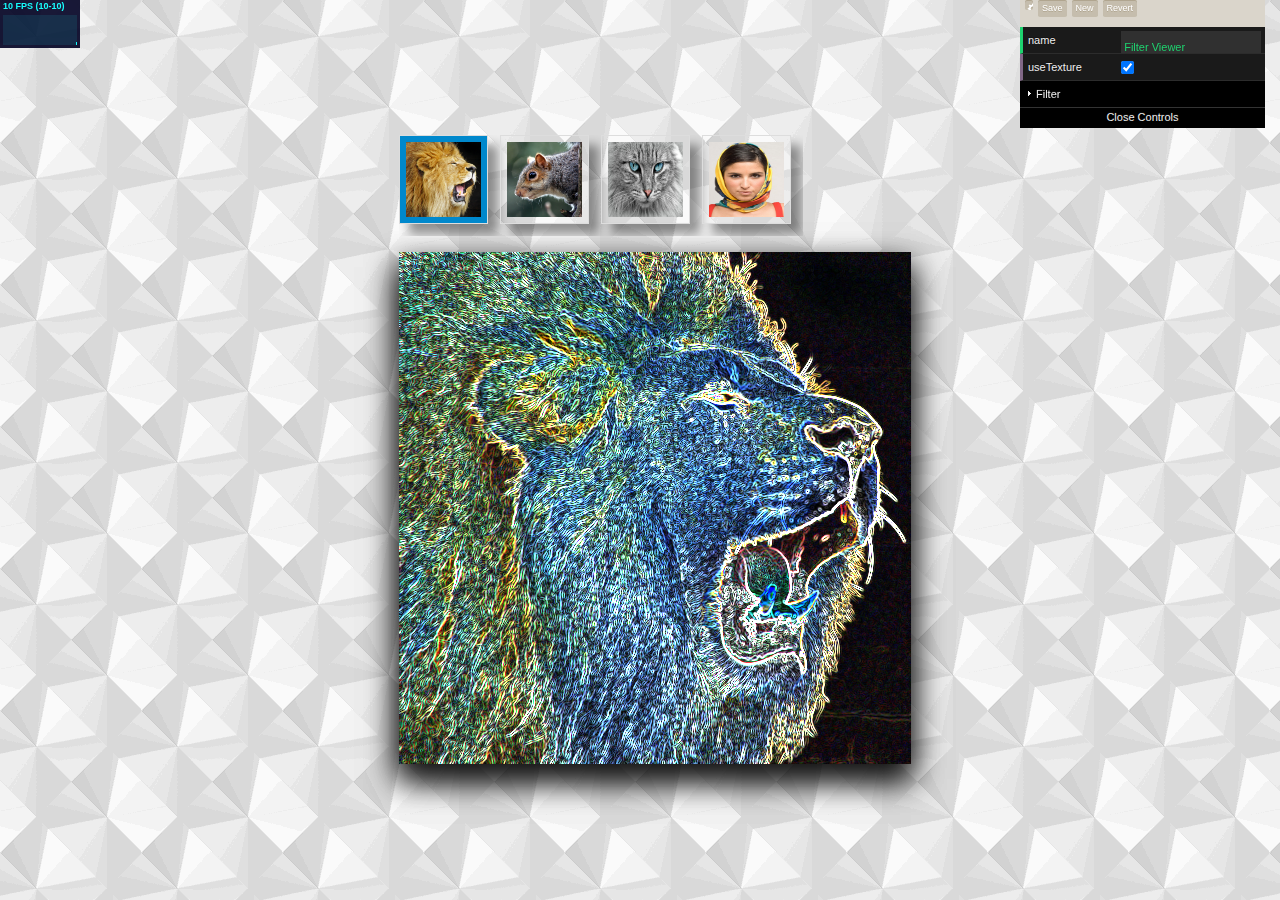
<file: FilterViewer/index.html>
<html>

<head>
    <meta charset="utf-8">
    <meta name="viewport" content="width=device-width, initial-scale=1.0">
    <meta name="description" content="RayEngine">
    <meta name="author" content="RaymondMcGuire">
    <meta http-equiv="Content-Type" content="text/html; charset=utf-8" />
    <link rel="shortcut icon" href="./image/encognita.ico">
    <title>FilterViewer</title>

    <link href="./css/bootstrap.min.css" rel="stylesheet">
    <link href="./css/image-picker.css" rel="stylesheet">
    <link href="./css/main.css" rel="stylesheet">
</head>

<body>




    <div class="container">
        <div id="select_gallery">
            <select class="image-picker">
                    <option data-img-src="./image/lion.png" data-img-class="first" value="./image/lion.png" ></option>
                    <option data-img-src="./image/anim.png"  value="./image/anim.png" ></option>
                    <option data-img-src="./image/cat.jpg"  value="./image/cat.jpg" ></option>
                    <option data-img-src="./image/woman.png"  data-img-class="last" value="./image/woman.png" ></option>     
            </select>
        </div>
        <canvas id="canvas_viewer" data-toggle="tooltip" data-placement="left" title="Try to drop your image!"></canvas>
    </div>


    <!-- extra library -->
    <script src="./scripts/extlib/hammer.min.js" type="text/javascript"></script>
    <script src="./scripts/extlib/stats.min.js" type="text/javascript"></script>
    <script src="./scripts/extlib/dat.gui.min.js" type="text/javascript"></script>
    <script src="./scripts/extlib/jquery-3.3.1.min.js" type="text/javascript"></script>
    <script src="./scripts/extlib/image-picker.min.js" type="text/javascript"></script>

    <script src="./scripts/extlib/popper.min.js" type="text/javascript"></script>
    <script src="./scripts/extlib/bootstrap.min.js" type="text/javascript"></script>

    <!-- filter viewer -->
    <script src="./scripts/FilterViewer.min.js" type="text/javascript"></script>
    <!-- <script src="./scripts/main.js" type="text/javascript"></script> -->

</body>

</html>
</file>
<file: FilterViewer/css/image-picker.css>
ul.thumbnails.image_picker_selector {
  overflow: auto;
  list-style-image: none;
  list-style-position: outside;
  list-style-type: none;
  padding: 0px;
  margin: 0px; }
  ul.thumbnails.image_picker_selector ul {
    overflow: auto;
    list-style-image: none;
    list-style-position: outside;
    list-style-type: none;
    padding: 0px;
    margin: 0px; }
  ul.thumbnails.image_picker_selector li.group {width:100%;} 
  ul.thumbnails.image_picker_selector li.group_title {
    float: none; }
  ul.thumbnails.image_picker_selector li {
    margin: 0px 12px 12px 0px;
    float: left; }
    ul.thumbnails.image_picker_selector li .thumbnail {
      padding: 6px;
      border: 1px solid #dddddd;
      -webkit-user-select: none;
      -moz-user-select: none;
      -ms-user-select: none; }
      ul.thumbnails.image_picker_selector li .thumbnail img {
        -webkit-user-drag: none; }
    ul.thumbnails.image_picker_selector li .thumbnail.selected {
      background: #0088cc; }
</file>
<file: FilterViewer/css/main.css>
html {
    position: relative;
    min-height: 100%;
}

body {
    margin-bottom: 60px;
    /* Margin bottom by footer height */
    background-image: url("../image/back.png")
}

#canvas_viewer {
    box-shadow: 0 15px 30px 0 rgba(0, 0, 0, 0.8), 0 15px 30px 0 rgba(0, 0, 0, 0.7);
    text-align: center;
}

.container {
    width: auto;
    padding: 0 15px;
    position: relative;
    top: 30%;
    max-width: 512px;
}

#select_gallery {
    position: fixed;
    top: 15%;
}

.image_picker_selector img {
    height: 75px;
    width: 75px;
}

.image_picker_selector li {
    box-shadow: 10px 10px 10px rgba(0, 0, 0, 0.4);
}
</file>
